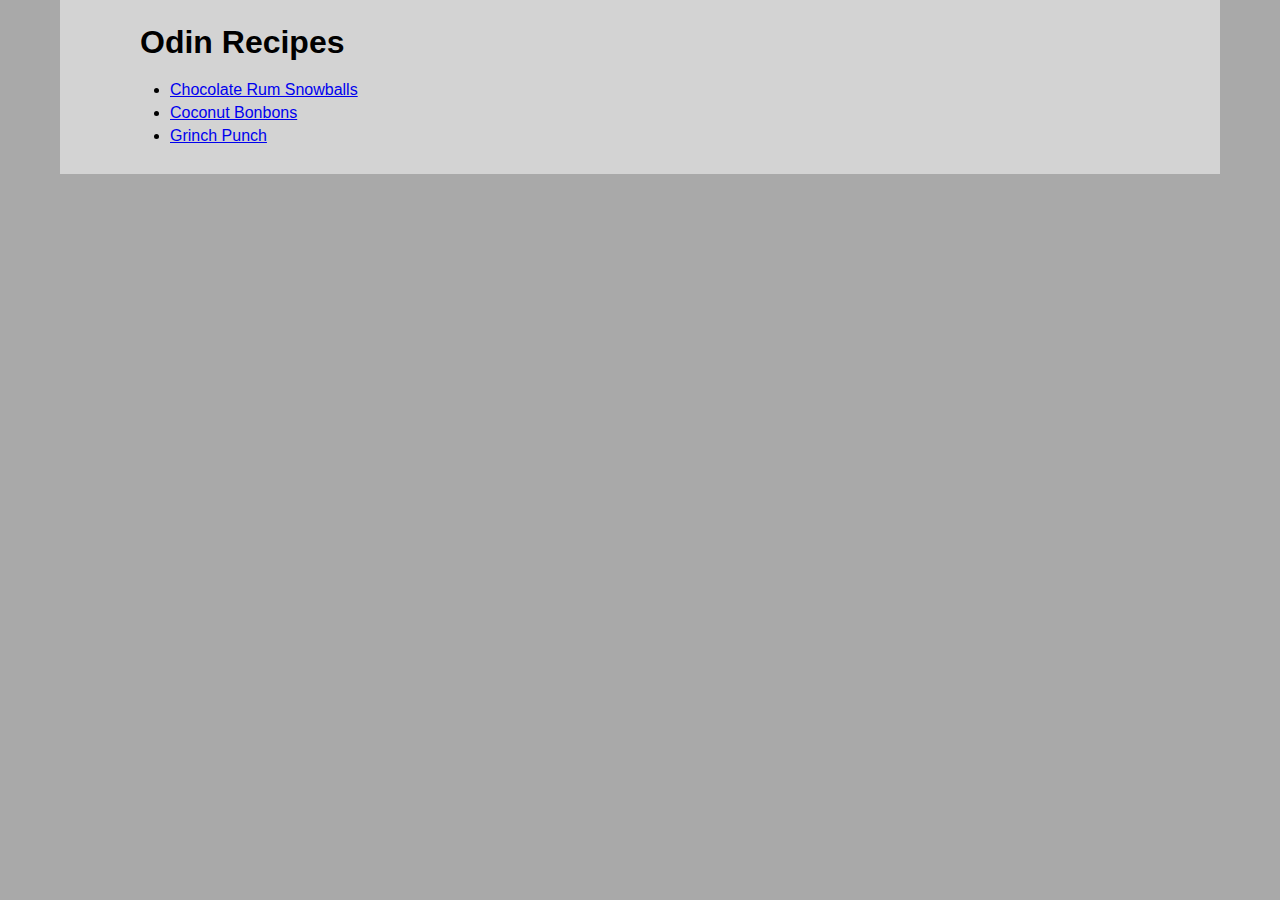
<file: index.html>
<!DOCTYPE html>
<html lang="en">
  <head>
    <meta charset="UTF-8">
    <link rel="stylesheet" href="./styles/style.css">
    <title>Odin Recipes</title>
  </head>

  <body>
    <div class="main-content">
      <h1>Odin Recipes</h1>
      <ul>
        <li><a href="recipes/chocolate_rum_snowballs.html">Chocolate Rum Snowballs</a></li>
        <li><a href="recipes/coconut_bonbons.html">Coconut Bonbons</a></li>
        <li><a href="recipes/grinch_punch.html">Grinch Punch</a></li>
      </ul>
    </div>
  </body>
</html>
</file>
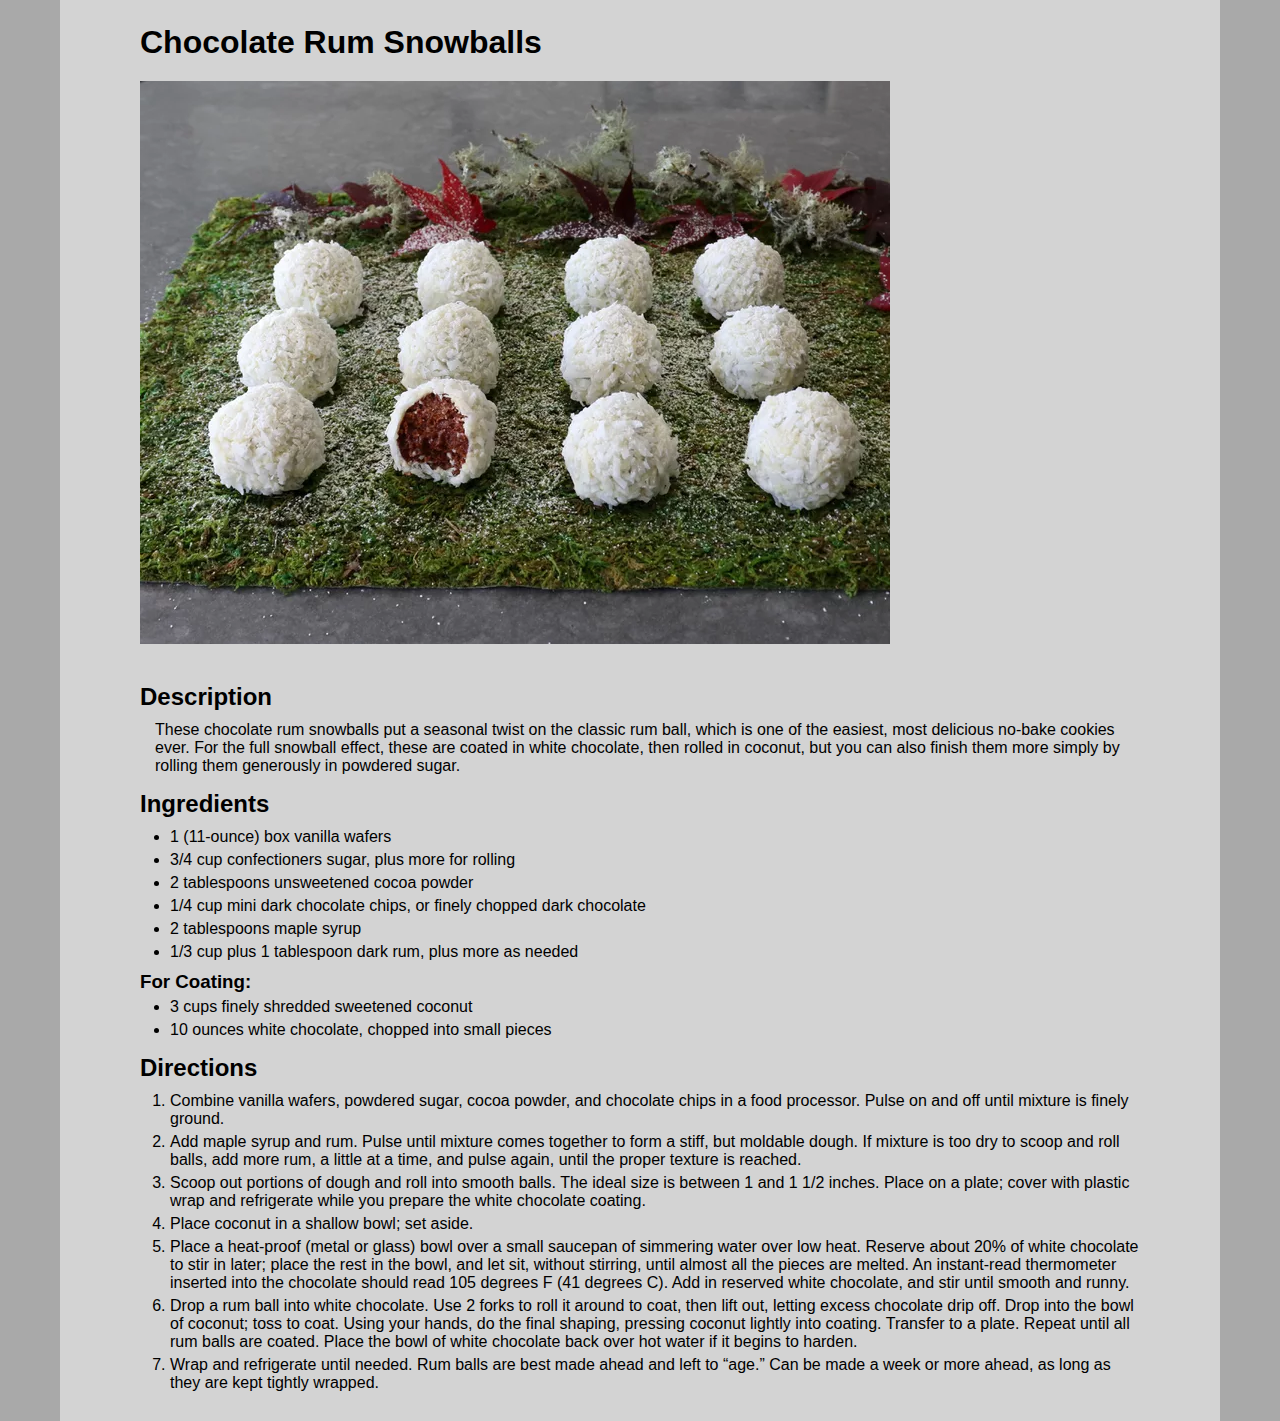
<file: recipes/chocolate_rum_snowballs.html>
<!DOCTYPE html>
<html lang="en">
  <head>
    <meta charset="UTF-8">
    <link rel="stylesheet" href="../styles/style.css">
    <title>Chocolate Rum Snowballs</title>
  </head>

  <body>
    <div class="main-content">
      <h1>Chocolate Rum Snowballs</h1>
      <img src="../images/chocolate_rum_snowballs.webp" alt="Coconut white chocolate covered rum balls arrayed on a faux moss mat with leaves and sticks in background." width="750" height="563">
      <h2>Description</h2>
      <p>These chocolate rum snowballs put a seasonal twist on the classic rum ball, which is one of the easiest, most delicious no-bake cookies ever. For the full snowball effect, these are coated in white chocolate, then rolled in coconut, but you can also finish them more simply by rolling them generously in powdered sugar.</p>
      <h2>Ingredients</h2>
      <ul>
        <li>1 (11-ounce) box vanilla wafers</li>
        <li>3/4 cup confectioners sugar, plus more for rolling</li>
        <li>2 tablespoons unsweetened cocoa powder</li>
        <li>1/4 cup mini dark chocolate chips, or finely chopped dark chocolate</li>
        <li>2 tablespoons maple syrup</li>
        <li>1/3 cup plus 1 tablespoon dark rum, plus more as needed</li>
      </ul>
      <h3>For Coating:</h3>
      <ul>
        <li>3 cups finely shredded sweetened coconut</li>
        <li>10 ounces white chocolate, chopped into small pieces</li>
      </ul>
      <h2>Directions</h2>
      <ol>
        <li>Combine vanilla wafers, powdered sugar, cocoa powder, and chocolate chips in a food processor. Pulse on and off until mixture is finely ground. </li>
        <li>Add maple syrup and rum. Pulse until mixture comes together to form a stiff, but moldable dough. If mixture is too dry to scoop and roll balls, add more rum, a little at a time, and pulse again, until the proper texture is reached. </li>
        <li>Scoop out portions of dough and roll into smooth balls. The ideal size is between 1 and 1 1/2 inches. Place on a plate; cover with plastic wrap and refrigerate while you prepare the white chocolate coating.  </li>
        <li>Place coconut in a shallow bowl; set aside. </li>
        <li>Place a heat-proof (metal or glass) bowl over a small saucepan of simmering water over low heat. Reserve about 20% of white chocolate to stir in later; place the rest in the bowl, and let sit, without stirring, until almost all the pieces are melted. An instant-read thermometer inserted into the chocolate should read 105 degrees F (41 degrees C). Add in reserved white chocolate, and stir until smooth and runny. </li>
        <li>Drop a rum ball into white chocolate. Use 2 forks to roll it around to coat, then lift out, letting excess chocolate drip off. Drop into the bowl of coconut; toss to coat. Using your hands, do the final shaping, pressing coconut lightly into coating. Transfer to a plate. Repeat until all rum balls are coated. Place the bowl of white chocolate back over hot water if it begins to harden. </li>
        <li>Wrap and refrigerate until needed. Rum balls are best made ahead and left to “age.” Can be made a week or more ahead, as long as they are kept tightly wrapped. </li>
      </ol>
    </div>
  </body>
</html>
</file>
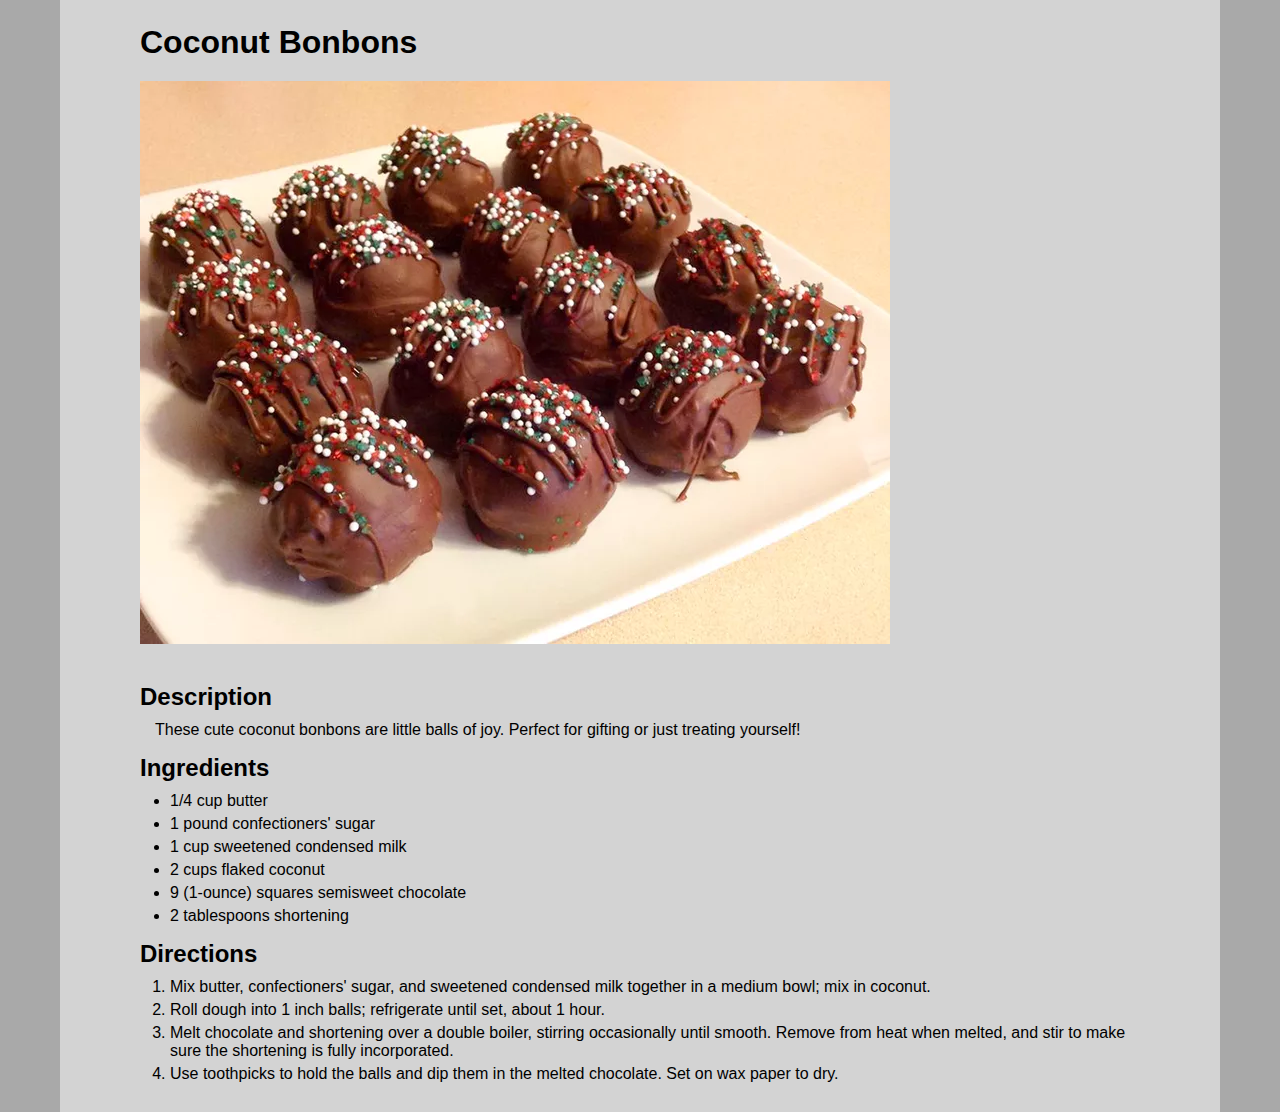
<file: recipes/coconut_bonbons.html>
<!DOCTYPE html>
<html lang="en">
  <head>
    <meta charset="UTF-8">
    <link rel="stylesheet" href="../styles/style.css">
    <title>Coconut Bonbons</title>
  </head>

  <body>
    <div class="main-content">
      <h1>Coconut Bonbons</h1>
      <img src="../images/coconut_bonbons.webp" alt="Close up view of Coconut Bon Bons garnished with chocolate and sprinkles on a white platter." width="750" height="563">
      <h2>Description</h2>
      <p>These cute coconut bonbons are little balls of joy. Perfect for gifting or just treating yourself!</p>
      <h2>Ingredients</h2>
      <ul>
        <li>1/4 cup butter</li>
        <li>1 pound confectioners' sugar</li>
        <li>1 cup sweetened condensed milk</li>
        <li>2 cups flaked coconut</li>
        <li>9 (1-ounce) squares semisweet chocolate</li>
        <li>2 tablespoons shortening</li>
      </ul>
      <h2>Directions</h2>
      <ol>
        <li>Mix butter, confectioners' sugar, and sweetened condensed milk together in a medium bowl; mix in coconut. </li>
        <li>Roll dough into 1 inch balls; refrigerate until set, about 1 hour. </li>
        <li>Melt chocolate and shortening over a double boiler, stirring occasionally until smooth. Remove from heat when melted, and stir to make sure the shortening is fully incorporated. </li>
        <li>Use toothpicks to hold the balls and dip them in the melted chocolate. Set on wax paper to dry.</li>
      </ol>
    </div>
  </body>
</html>
</file>
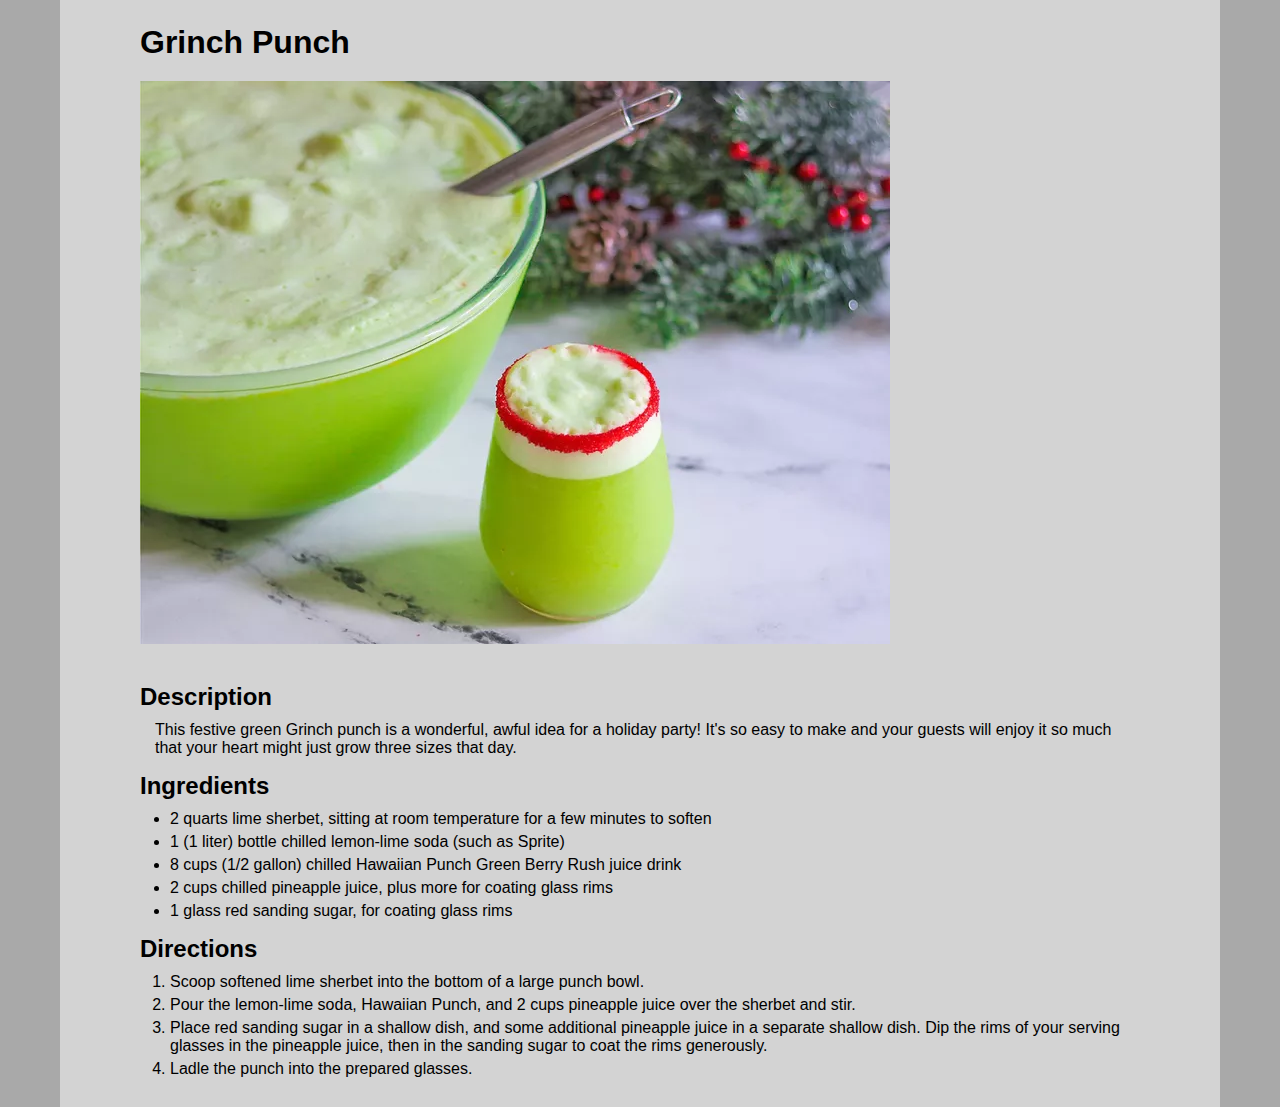
<file: recipes/grinch_punch.html>
<!DOCTYPE html>
<html lang="en">
  <head>
    <meta charset="UTF-8">
    <link rel="stylesheet" href="../styles/style.css">
    <title>Grinch Punch</title>
  </head>

  <body>
    <div class="main-content">
      <h1>Grinch Punch</h1>
      <img src="../images/grinch_punch.webp" alt="Punchbowl with bright green punch and glass of punch with red rimming sugar." width="750" height="563">
      <h2>Description</h2>
      <p>This festive green Grinch punch is a wonderful, awful idea for a holiday party! It's so easy to make and your guests will enjoy it so much that your heart might just grow three sizes that day.</p>
      <h2>Ingredients</h2>
      <ul>
        <li>2 quarts lime sherbet, sitting at room temperature for a few minutes to soften</li>
        <li>1 (1 liter) bottle chilled lemon-lime soda (such as Sprite)</li>
        <li>8 cups (1/2 gallon) chilled Hawaiian Punch Green Berry Rush juice drink</li>
        <li>2 cups chilled pineapple juice, plus more for coating glass rims</li>
        <li>1 glass red sanding sugar, for coating glass rims</li>
      </ul>
      <h2>Directions</h2>
      <ol>
        <li>Scoop softened lime sherbet into the bottom of a large punch bowl. </li>
        <li>Pour the lemon-lime soda, Hawaiian Punch, and 2 cups pineapple juice over the sherbet and stir. </li>
        <li>Place red sanding sugar in a shallow dish, and some additional pineapple juice in a separate shallow dish. Dip the rims of your serving glasses in the pineapple juice, then in the sanding sugar to coat the rims generously. </li>
        <li>Ladle the punch into the prepared glasses. </li>
      </ol>
    </div>
  </body>
</html>
</file>
<file: styles/style.css>
* {
  font-family: Verdana, Geneva, Tahoma, sans-serif;
  margin: 0;
  padding: 0;
}

body {
  background-color: darkgray;
}

.main-content {
  max-width: 1000px;
  margin: 0 auto;
  background-color: lightgray;
  padding: 1.5rem 5rem;
}

img {
  height: auto;
  max-width: 100%;
}

h1,
img {
  margin-bottom: 20px;
}

h2 {
  margin: 15px 0px 10px 0px;
}

h3 {
  margin: 10px 0px 5px 0px;
}

li {
  margin-left: 30px;
  margin-bottom: 5px;
}

p {
  margin: 0px 15px;
}
</file>
